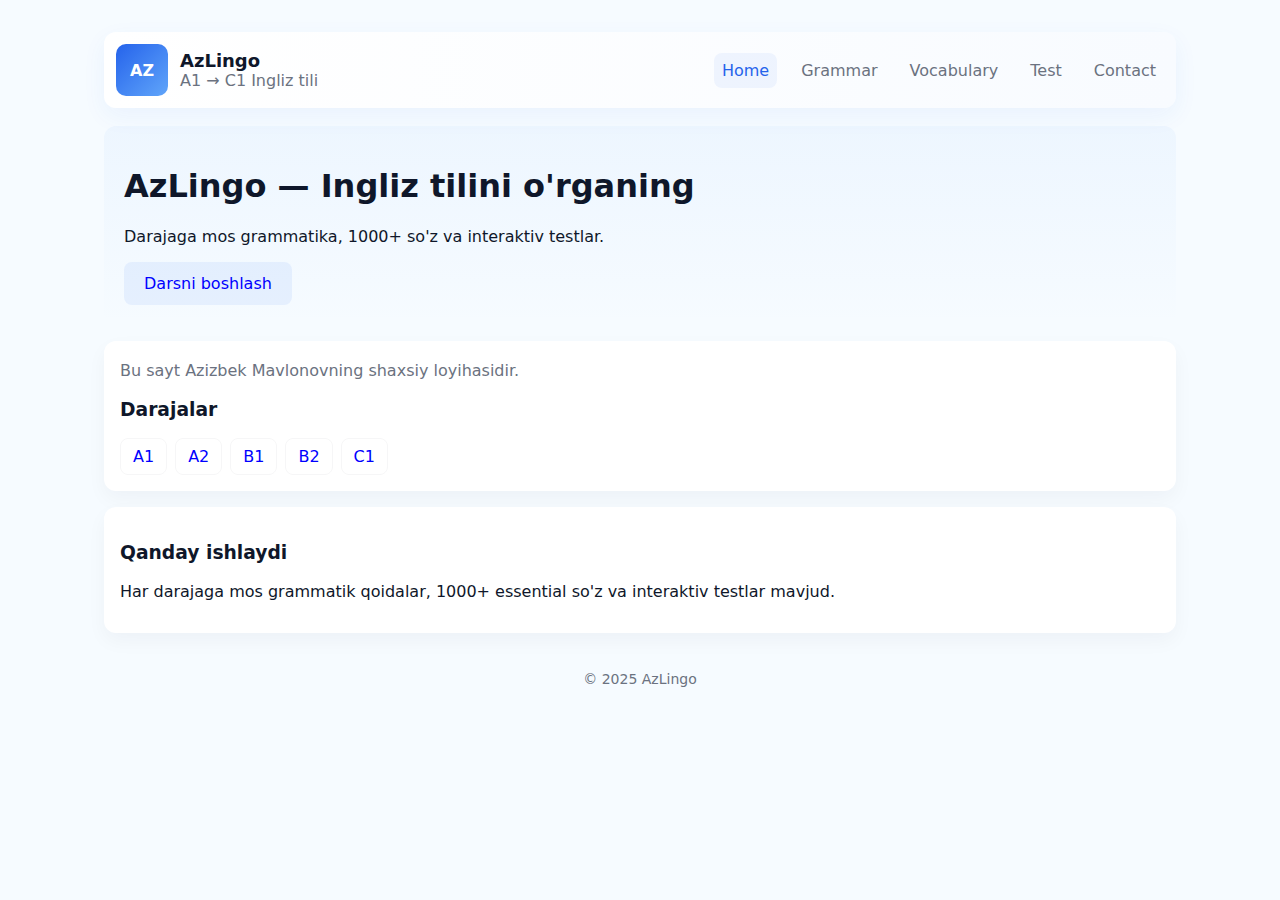
<file: index.html>
<!DOCTYPE html>
<html lang="uz">
  <head>
    <meta charset="UTF-8" />
    <meta name="viewport" content="width=device-width, initial-scale=1.0" />

    <!-- Sayt nomi va tavsifi -->
    <title>AzLingo - Ingliz tilini o‘rganing oson va tez</title>
    <link rel="stylesheet" href="style.css" />
    <meta
      name="description"
      content="AzLingo saytida ingliz tilini o‘rganing: grammatika, lug‘atlar, mashqlar va videolar bilan."
    />
    <meta
      name="keywords"
      content="AzLingo, ingliz tili, grammar, vocabulary, online dars, o‘rganish"
    />
    <meta name="robots" content="index, follow" />

    <!-- Favikon -->
    <link
      rel="shortcut icon"
      href="./ChatGPT Image Oct 9, 2025, 02_19_13 PM.png"
      type="image/x-icon"
    />

    <!-- Open Graph (Facebook, Telegram, LinkedIn uchun) -->
    <meta property="og:title" content="AzLingo - Ingliz tilini o‘rganing" />
    <meta
      property="og:description"
      content="AzLingo saytida ingliz tilini o‘rganing: grammatika, lug‘atlar, mashqlar va videolar bilan."
    />
    <meta
      property="og:image"
      content="https://easy-azlingo.vercel.app//og-image.png"
    />
    <meta property="og:url" content="https://easy-azlingo.vercel.app/" />
    <meta property="og:type" content="website" />

    <!-- Twitter Cards -->
    <meta name="twitter:card" content="summary_large_image" />
    <meta name="twitter:title" content="AzLingo - Ingliz tilini o‘rganing" />
    <meta
      name="twitter:description"
      content="AzLingo saytida ingliz tilini o‘rganing: grammatika, lug‘atlar, mashqlar va videolar bilan."
    />
    <meta
      name="twitter:image"
      content="https://easy-azlingo.vercel.app//og-image.png"
    />
    <meta
      name="google-site-verification"
      content="83fX4--V-bRze4mPCY7Lc9BWFwIg6alJFdSV0lPVrtc"
    />
  </head>

  <body>
    <div class="container">
      <header class="header">
        <div class="brand">
          <div class="logo">AZ</div>
          <div>
            <h1 class="title">AzLingo</h1>
            <div class="small" style="color: var(--muted)">
              A1 → C1 Ingliz tili
            </div>
          </div>
        </div>
        <button id="hamb" class="hamb">☰</button>
        <nav id="nav" class="nav">
          <a href="index.html">Home</a>
          <a href="grammar.html">Grammar</a>
          <a href="vocabulary.html">Vocabulary</a>
          <a href="test.html">Test</a>
          <a href="contact.html">Contact</a>
        </nav>
      </header>
      <main>
        <section class="hero" id="hero"></section>
        <section class="card">
          <div class="small" style="color: var(--muted); margin-top: 4px">
            Bu sayt Azizbek Mavlonovning shaxsiy loyihasidir.
          </div>
          <h3>Darajalar</h3>
          <div class="levels">
            <button onclick="location.href='grammar.html'">A1</button
            ><button onclick="location.href='grammar.html'">A2</button
            ><button onclick="location.href='grammar.html'">B1</button
            ><button onclick="location.href='grammar.html'">B2</button
            ><button onclick="location.href='grammar.html'">C1</button>
          </div>
        </section>
        <section class="card">
          <h3>Qanday ishlaydi</h3>
          <p class="small">
            Har darajaga mos grammatik qoidalar, 1000+ essential so'z va
            interaktiv testlar mavjud.
          </p>
        </section>
      </main>
      <footer class="footer">© 2025 AzLingo</footer>
    </div>
    <script src="data.js" defer></script>
    <script src="app.js" defer></script>
  </body>
</html>
</file>
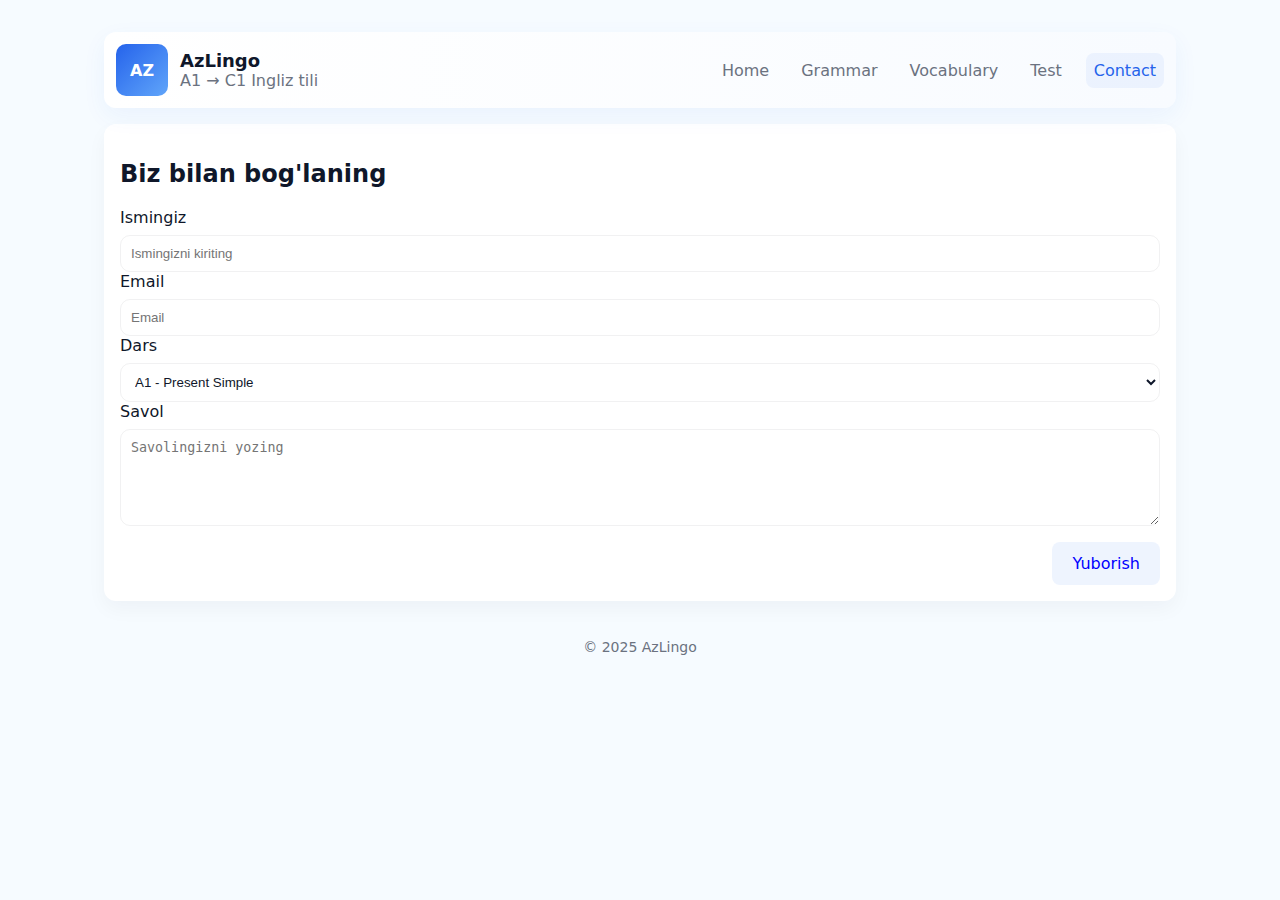
<file: contact.html>
<!DOCTYPE html>
<html lang="uz">
  <head>
    <meta charset="utf-8" />
    <meta name="viewport" content="width=device-width,initial-scale=1" />
    <title>AzLingo — Contact</title>
    <link rel="stylesheet" href="style.css" />
  </head>
  <body>
    <div class="container">
      <header class="header">
        <div class="brand">
          <div class="logo">AZ</div>
          <div>
            <h1 class="title">AzLingo</h1>
            <div class="small" style="color: var(--muted)">
              A1 → C1 Ingliz tili
            </div>
          </div>
        </div>
        <button id="hamb" class="hamb">☰</button>
        <nav id="nav" class="nav">
          <a href="index.html">Home</a>
          <a href="grammar.html">Grammar</a>
          <a href="vocabulary.html">Vocabulary</a>
          <a href="test.html">Test</a>
          <a href="contact.html">Contact</a>
        </nav>
      </header>
      <main>
        <section class="card">
          <h2>Biz bilan bog'laning</h2>
          <form id="contactForm" class="contact-form">
            <label
              >Ismingiz
              <input
                id="name"
                required
                class="input"
                placeholder="Ismingizni kiriting"
            /></label>
            <label
              >Email
              <input
                id="email"
                type="email"
                required
                class="input"
                placeholder="Email"
            /></label>
            <label
              >Dars
              <select id="lessonSelect" class="input"></select
            ></label>
            <label
              >Savol
              <textarea
                id="msg"
                rows="5"
                required
                class="input"
                placeholder="Savolingizni yozing"
              ></textarea>
            </label>
            <div class="actions">
              <button type="button" id="sendBtn" class="cta">Yuborish</button>
            </div>
          </form>
        </section>
      </main>
      <footer class="footer">© 2025 AzLingo</footer>
    </div>
    <script src="data.js" defer></script>
    <script src="app.js" defer></script>
  </body>
</html>
</file>
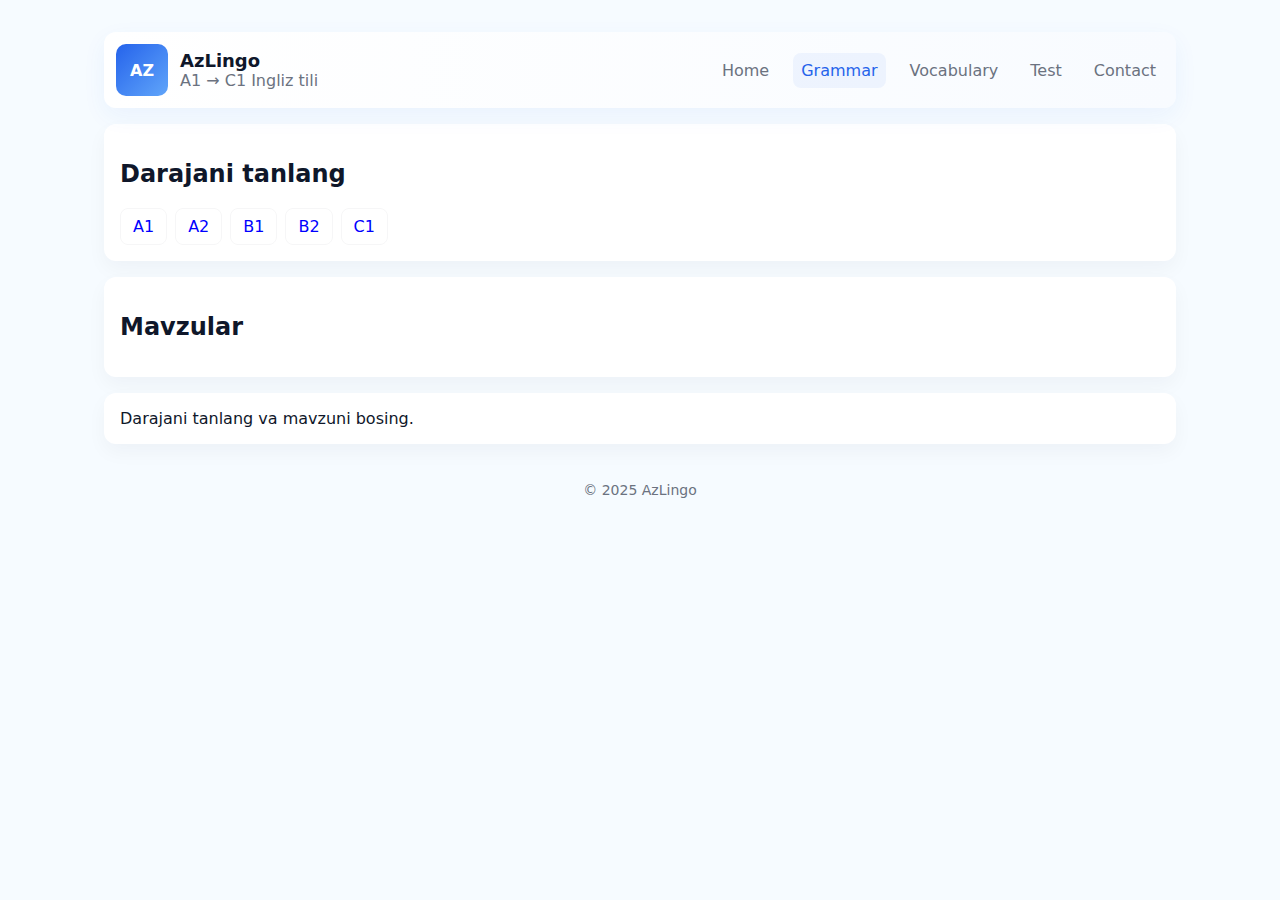
<file: grammar.html>
<!doctype html>
<html lang="uz">
<head>
<meta charset="utf-8">
<meta name="viewport" content="width=device-width,initial-scale=1">
<title>AzLingo — Grammar</title>
<link rel="stylesheet" href="style.css">
</head>
<body>
<div class="container">
<header class="header">
  <div class="brand">
    <div class="logo">AZ</div>
    <div>
      <h1 class="title">AzLingo</h1>
      <div class="small" style="color:var(--muted)">A1 → C1 Ingliz tili</div>
    </div>
  </div>
  <button id="hamb" class="hamb">☰</button>
  <nav id="nav" class="nav">
    <a href="index.html">Home</a>
    <a href="grammar.html">Grammar</a>
    <a href="vocabulary.html">Vocabulary</a>
    <a href="test.html">Test</a>
    <a href="contact.html">Contact</a>
  </nav>
</header>
<main>

<section class="card"><h2>Darajani tanlang</h2><div id="levels" class="levels"></div></section>
<section class="card"><h2>Mavzular</h2><div id="lessonsList"></div></section>
<section class="card"><div id="lessonContent">Darajani tanlang va mavzuni bosing.</div></section>

</main>
<footer class="footer">© 2025 AzLingo</footer>
</div>
<script src="data.js" defer></script>
<script src="app.js" defer></script>
</body>
</html>
</file>
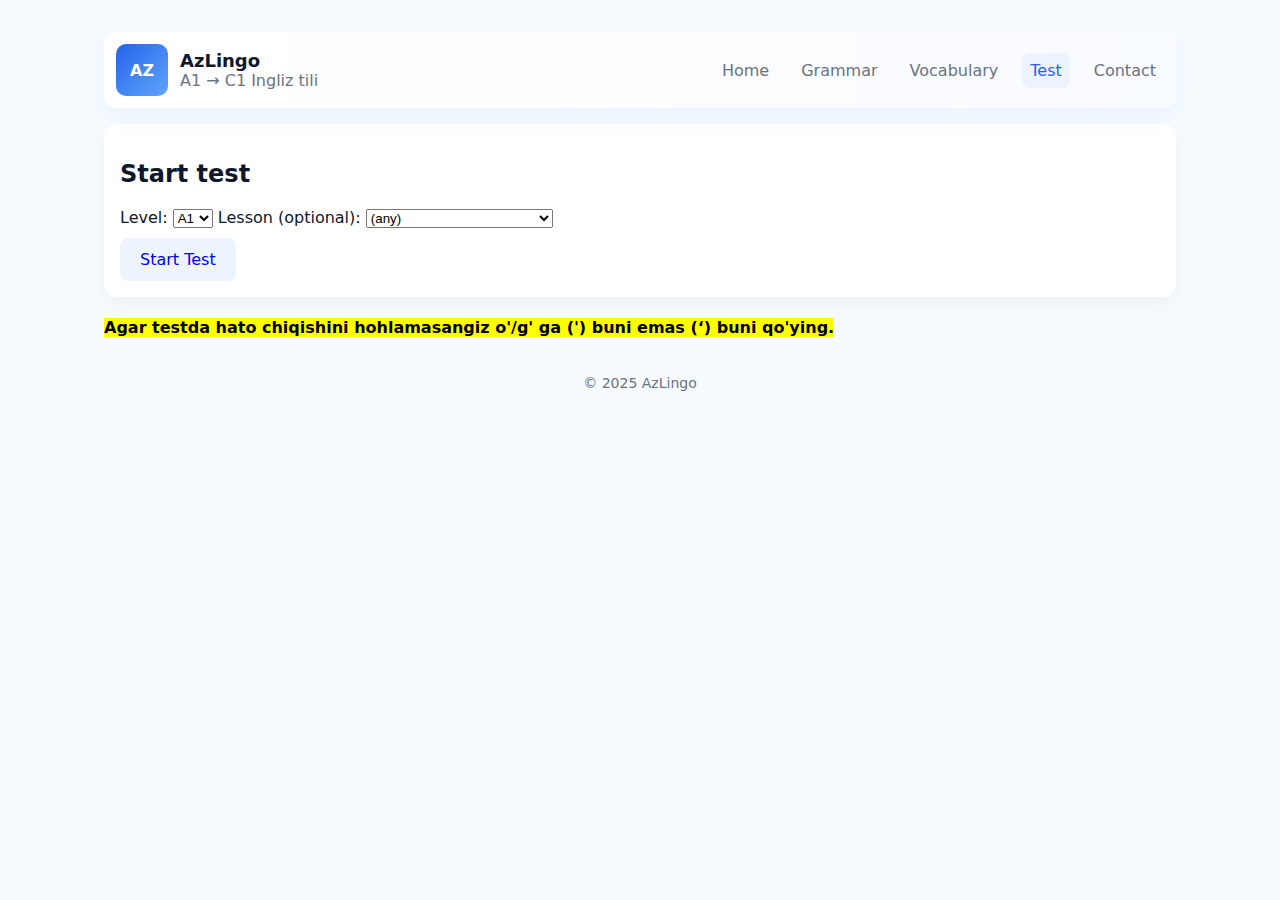
<file: test.html>
<!DOCTYPE html>
<html lang="uz">
  <head>
    <meta charset="utf-8" />
    <meta name="viewport" content="width=device-width,initial-scale=1" />
    <title>AzLingo — Test</title>
    <link rel="stylesheet" href="style.css" />
    <link
      rel="shortcut icon"
      href="./ChatGPT Image Oct 9, 2025, 02_19_13 PM.png"
      type="image/x-icon"
    />
  </head>
  <body>
    <div class="container">
      <header class="header">
        <div class="brand">
          <div class="logo">AZ</div>
          <div>
            <h1 class="title">AzLingo</h1>
            <div class="small" style="color: var(--muted)">
              A1 → C1 Ingliz tili
            </div>
          </div>
        </div>
        <button id="hamb" class="hamb">☰</button>
        <nav id="nav" class="nav">
          <a href="index.html">Home</a>
          <a href="grammar.html">Grammar</a>
          <a href="vocabulary.html">Vocabulary</a>
          <a href="test.html">Test</a>
          <a href="contact.html">Contact</a>
        </nav>
      </header>
      <main>
        <section class="card">
          <h2>Start test</h2>
          <label
            >Level:
            <select id="testLevel"></select
          ></label>
          <label
            >Lesson (optional):
            <select id="testLesson">
              <option value="">(any)</option>
            </select></label
          >
          <div style="margin-top: 10px">
            <button id="startTest" class="cta">Start Test</button>
          </div>
        </section>
        <section
          id="testArea"
          class="card"
          style="display: none; margin-top: 16px"
        >
          <h3 id="testStage">Test</h3>
          <div id="testContent"></div>
          <p id="testResult" class="small"></p>
        </section>
        <h4>
          <mark>
            Agar testda hato chiqishini hohlamasangiz o'/g' ga (') buni emas (‘)
            buni qo'ying.
          </mark>
        </h4>
      </main>
      <footer class="footer">© 2025 AzLingo</footer>
    </div>
    <script src="data.js" defer></script>
    <script src="app.js" defer></script>
  </body>
</html>
</file>
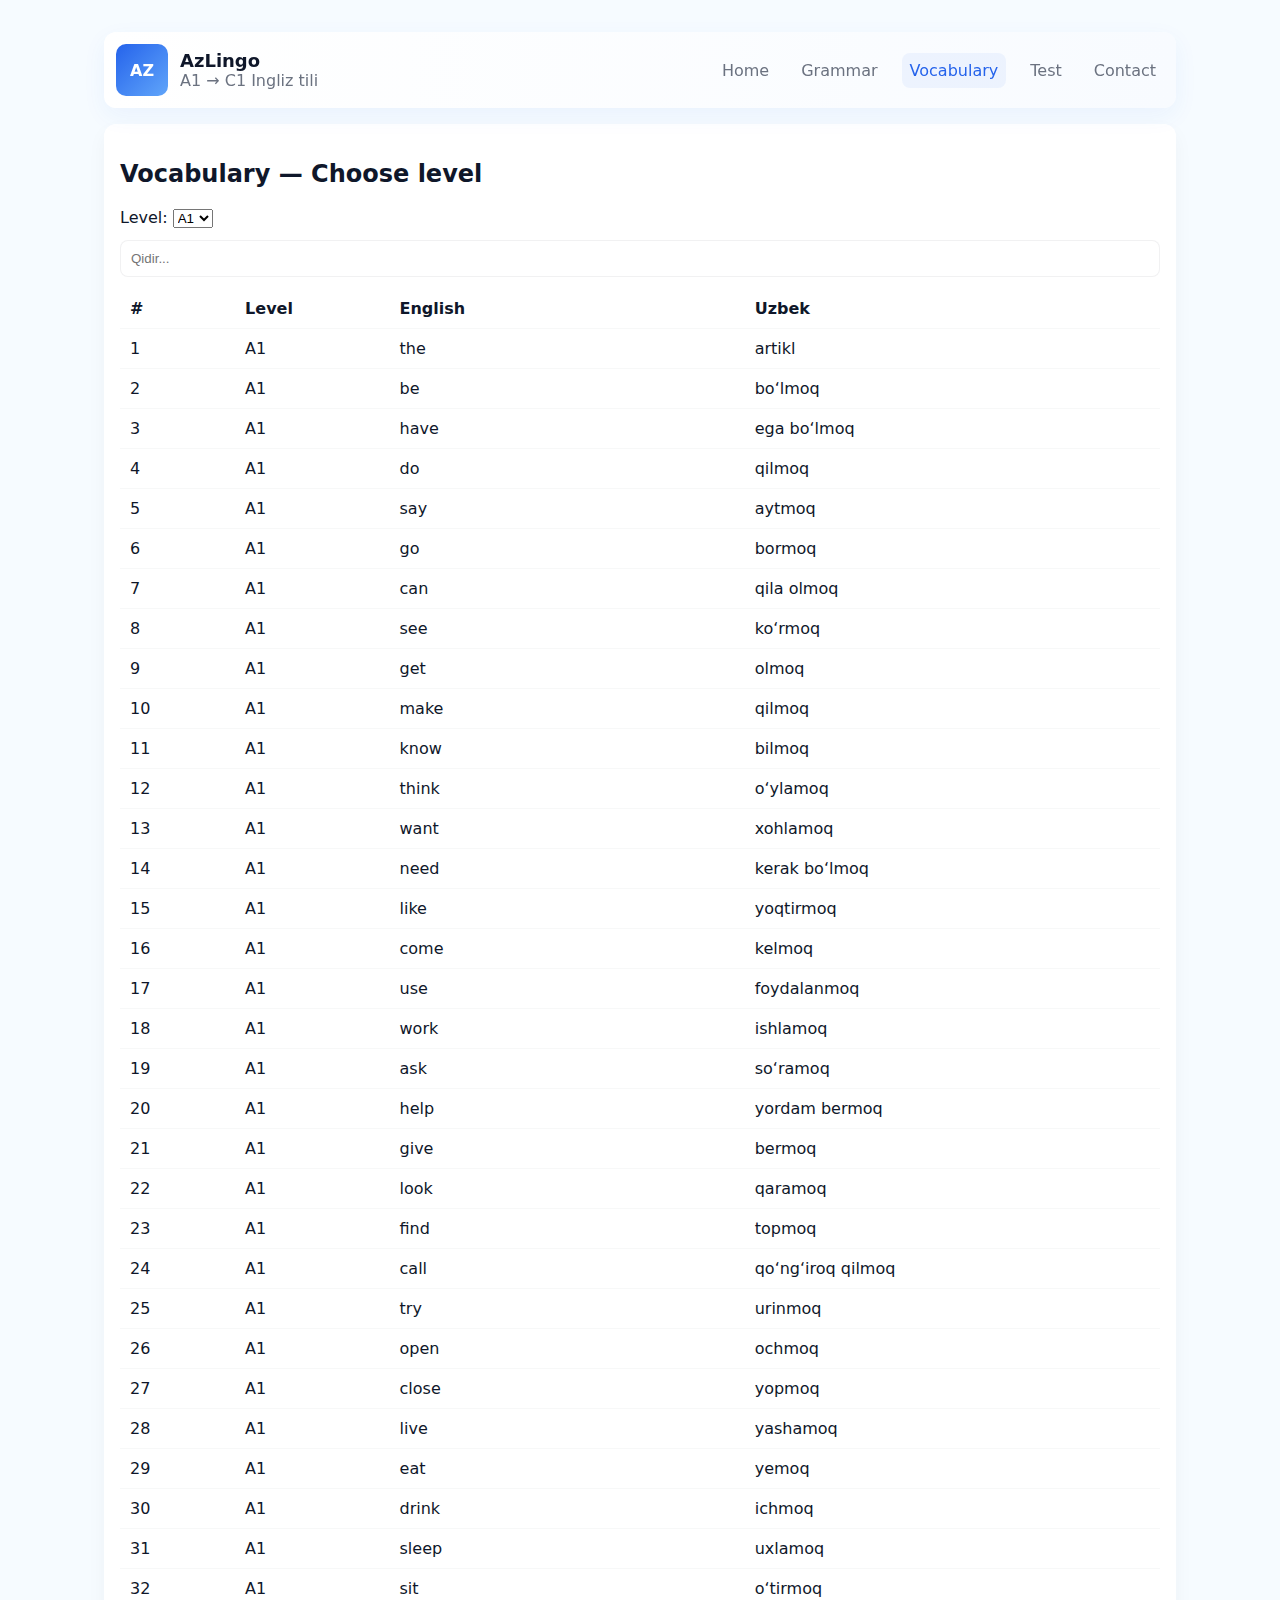
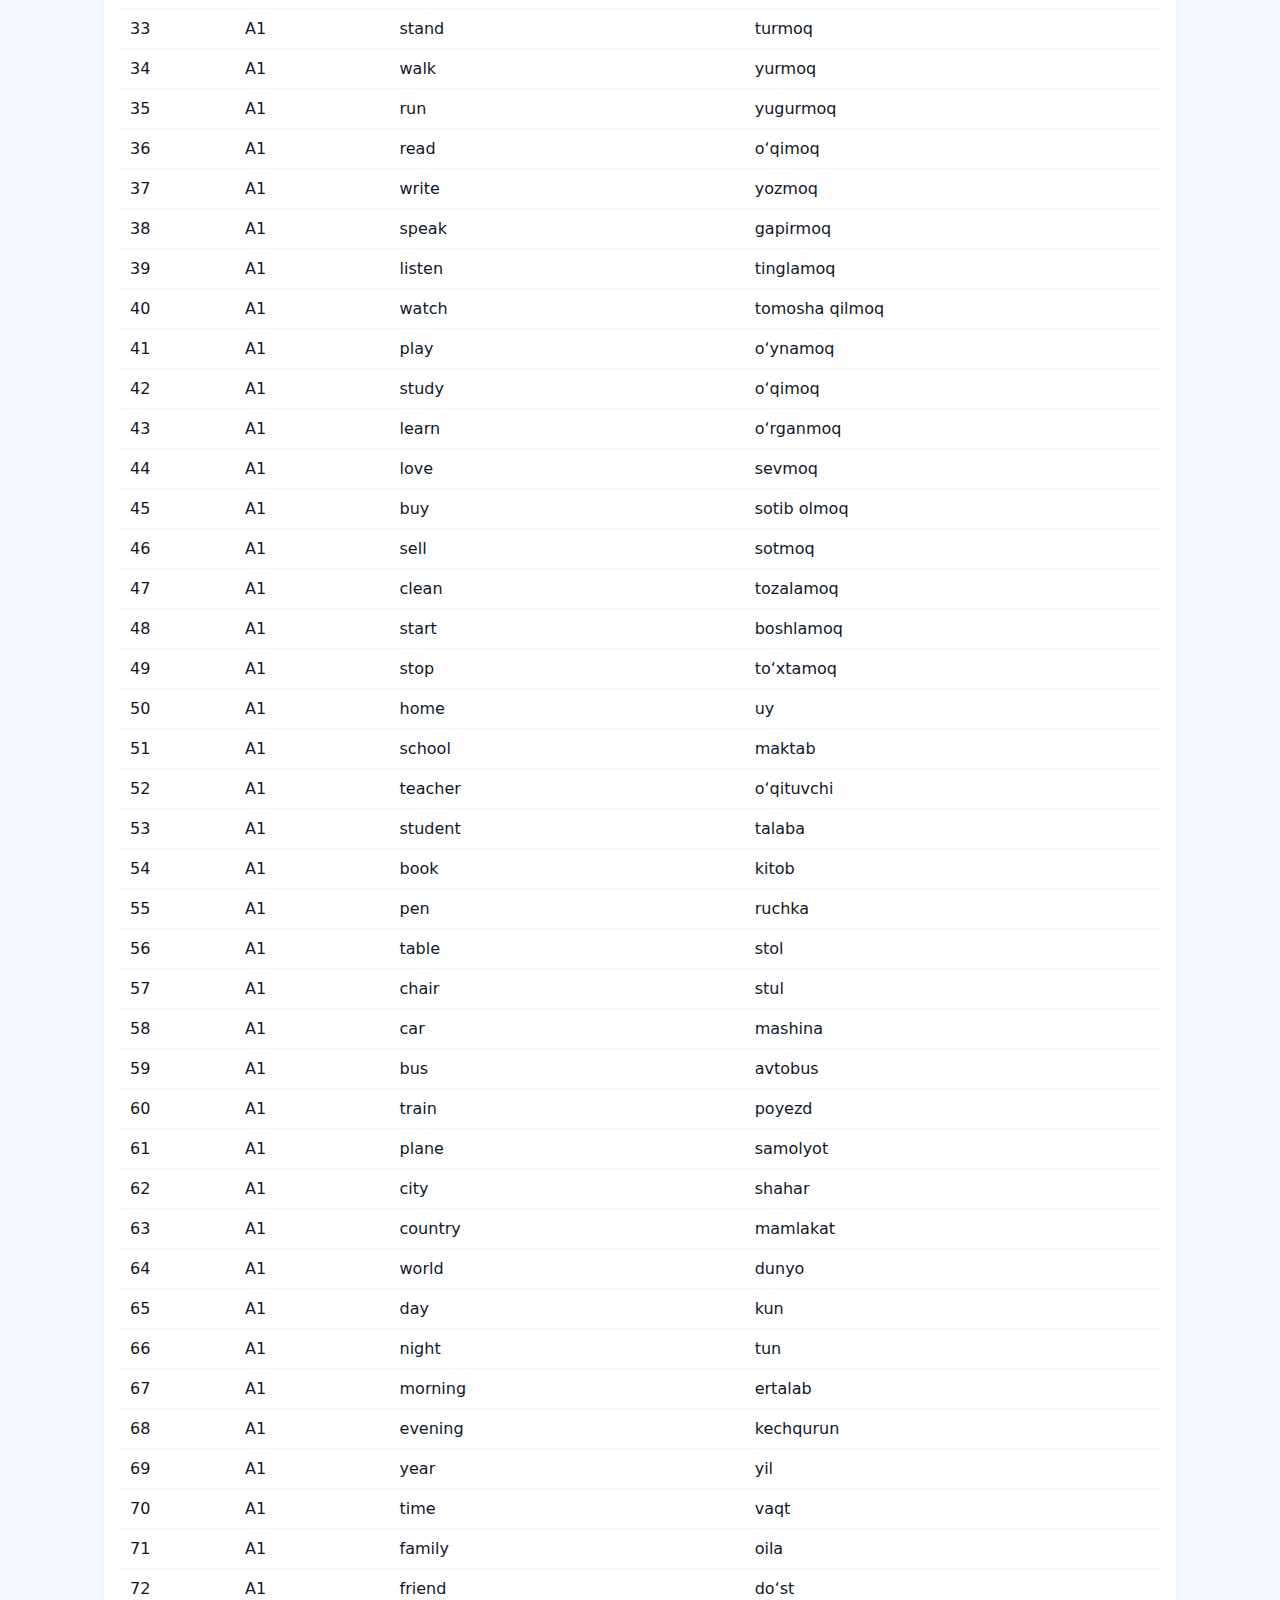
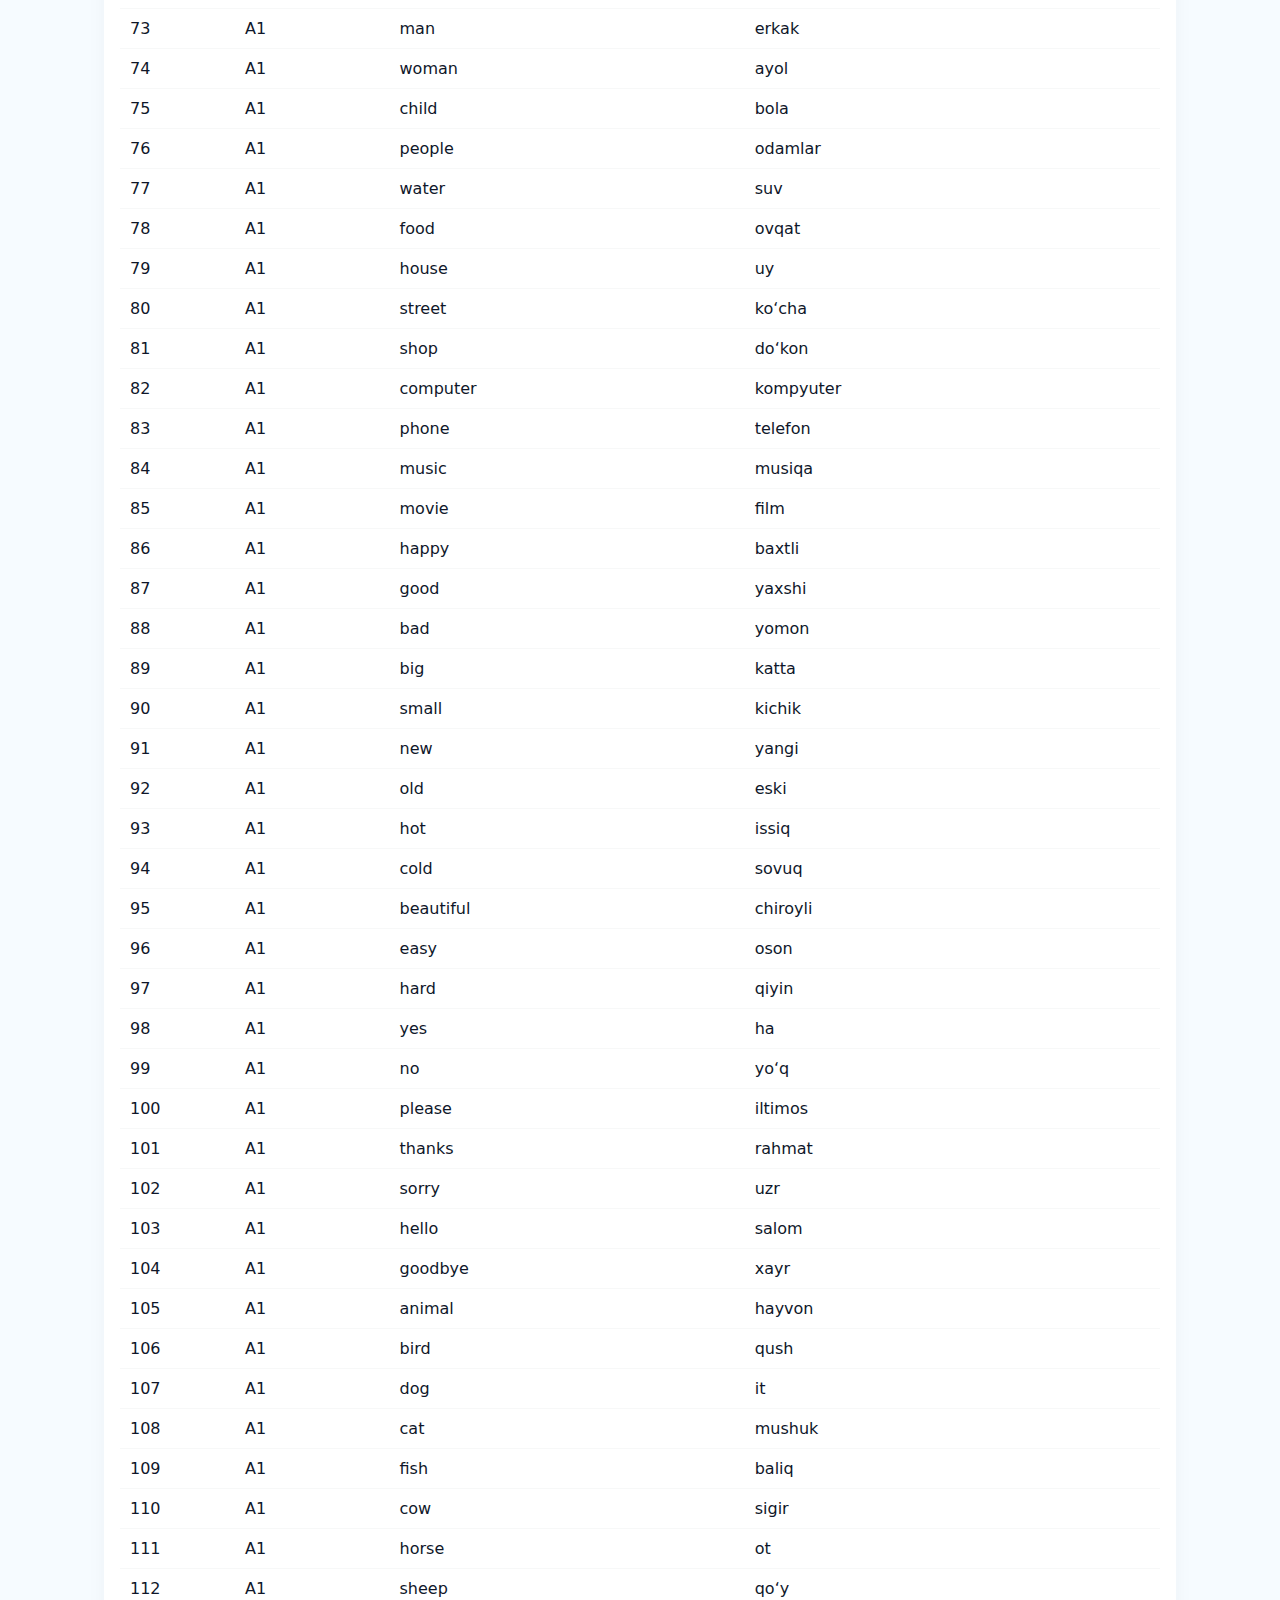
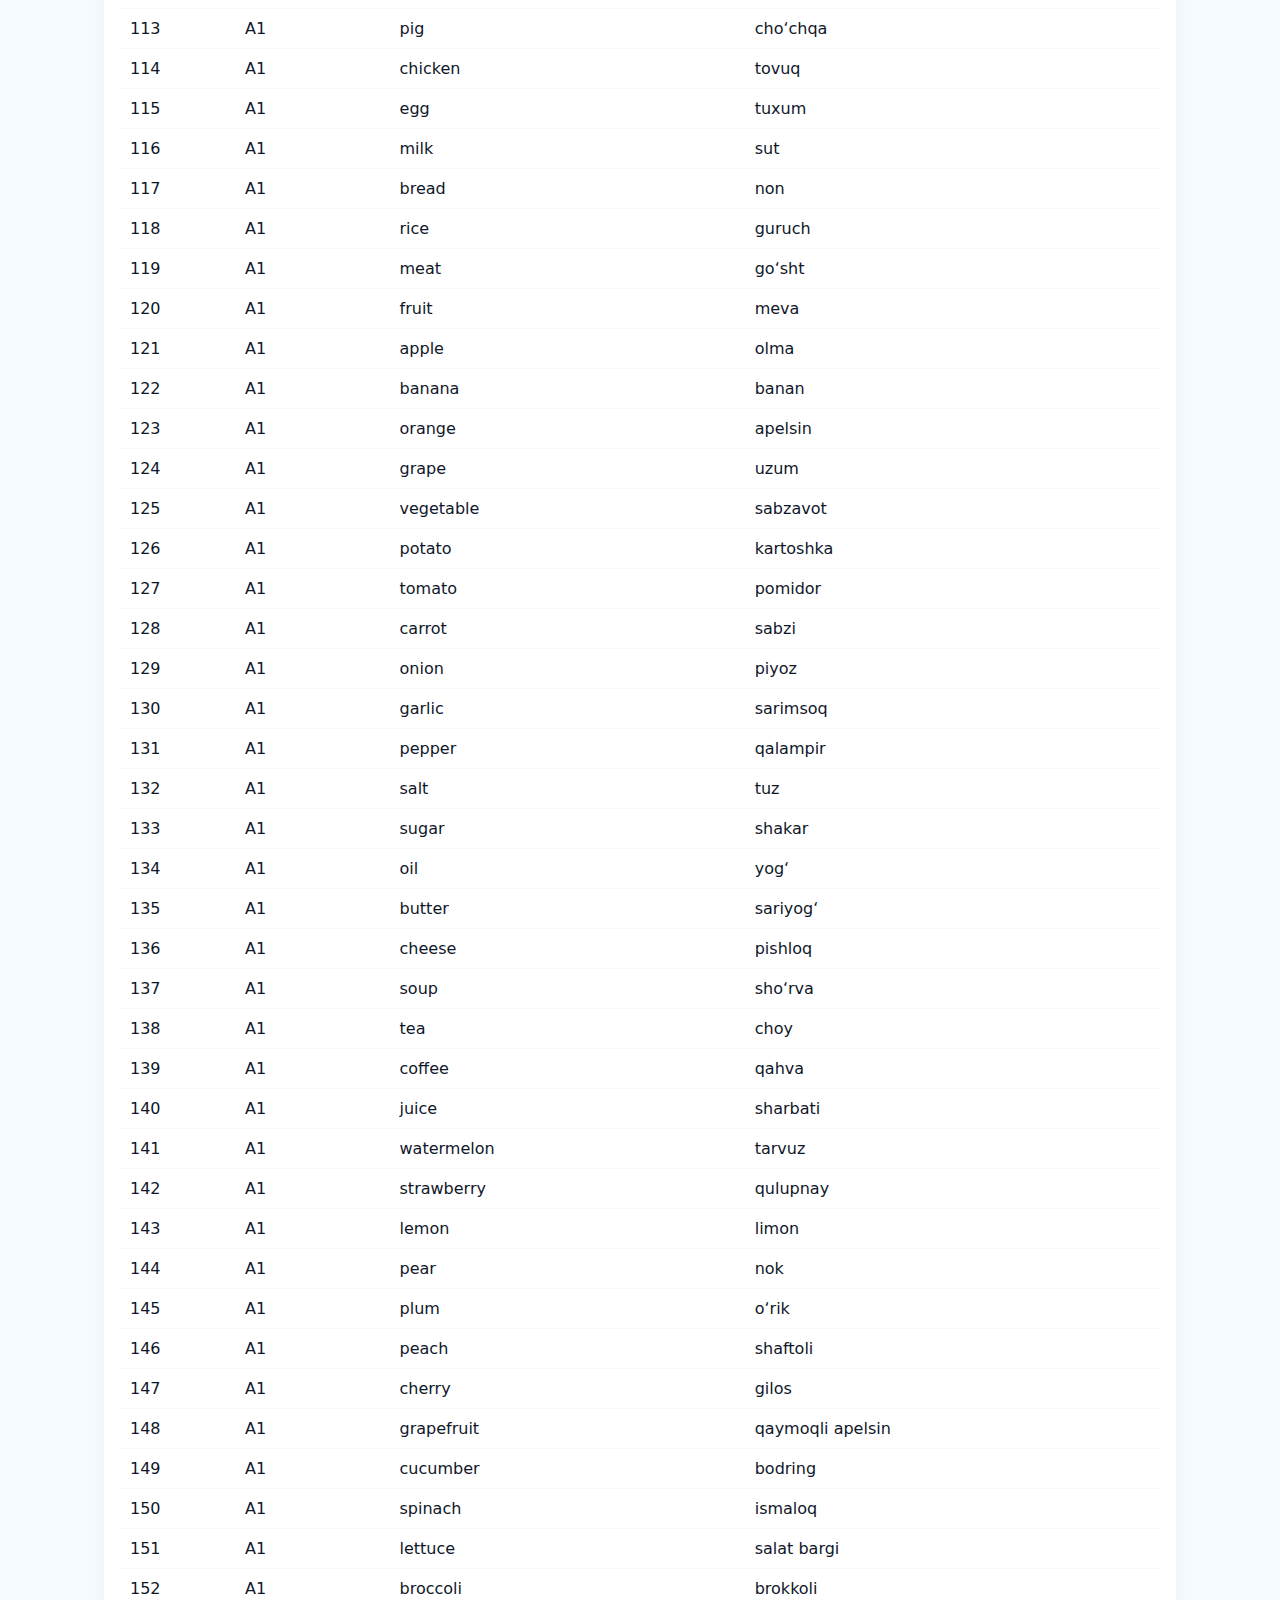
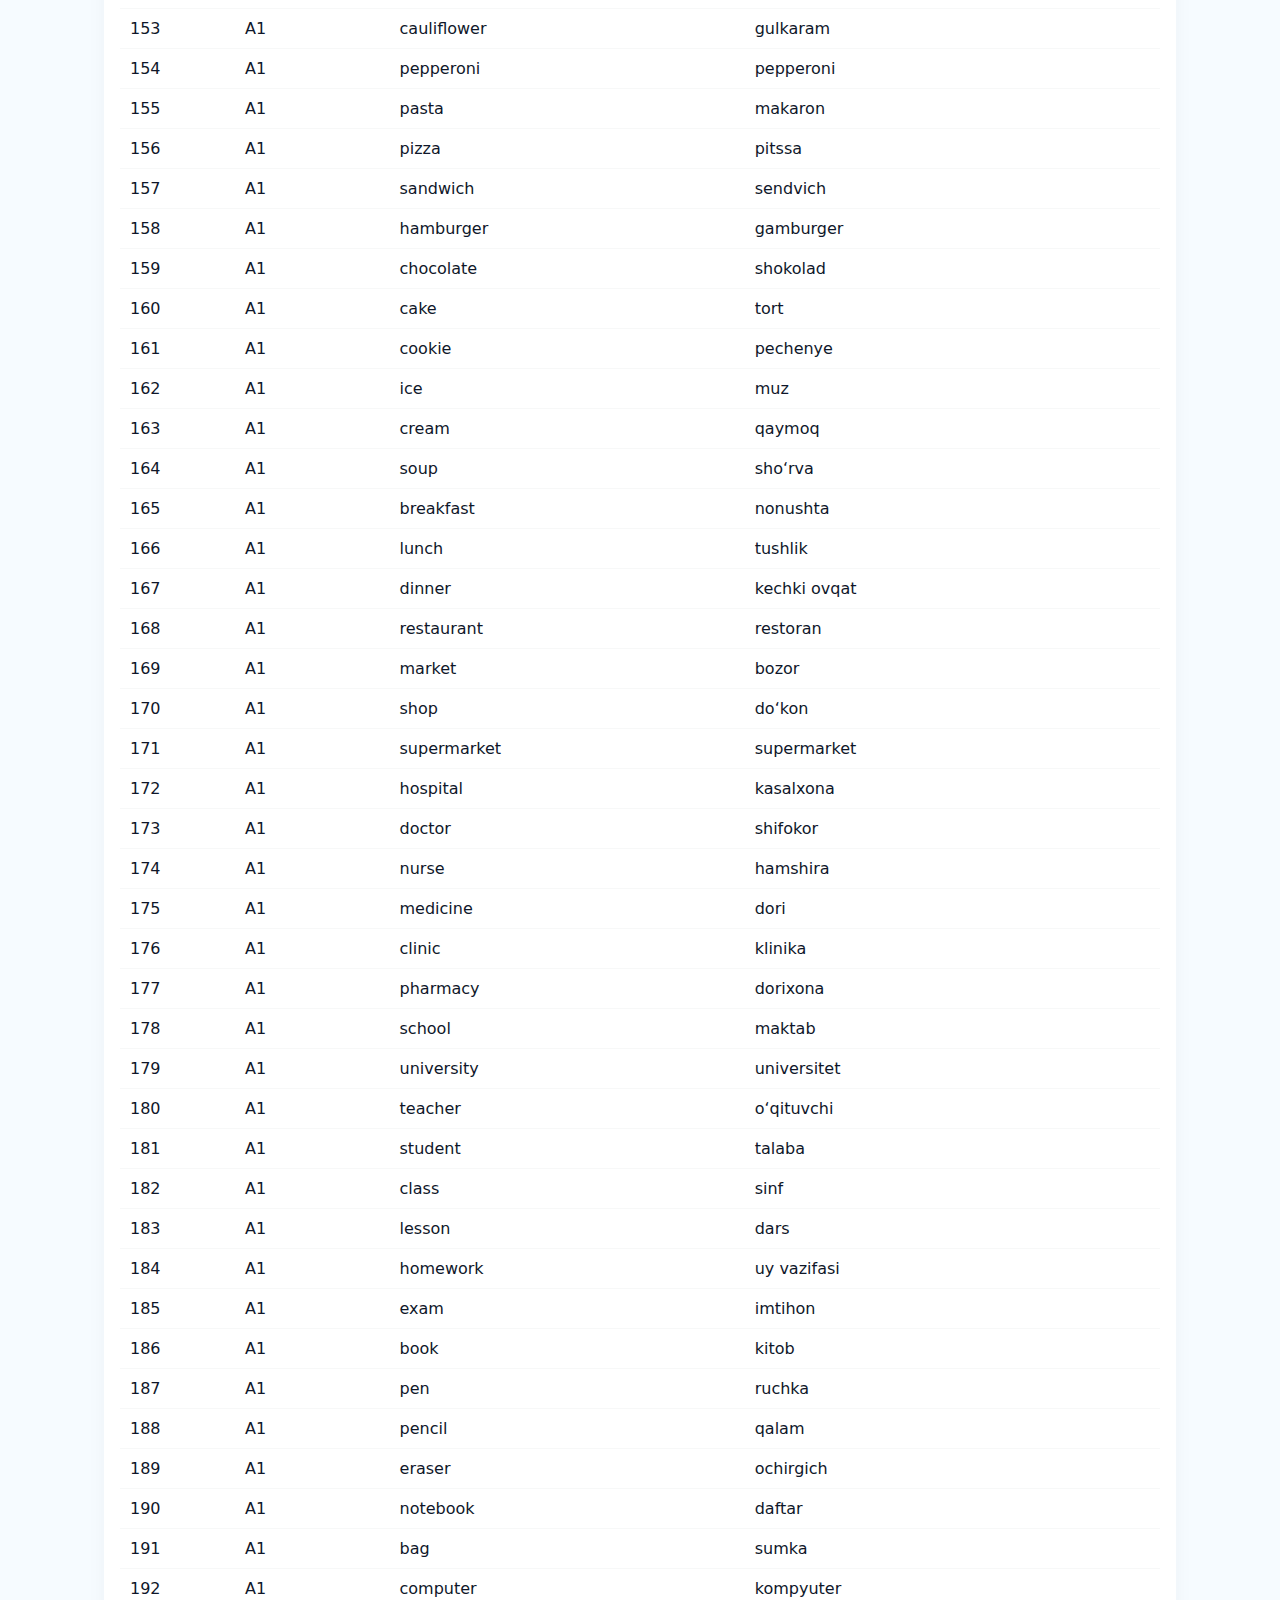
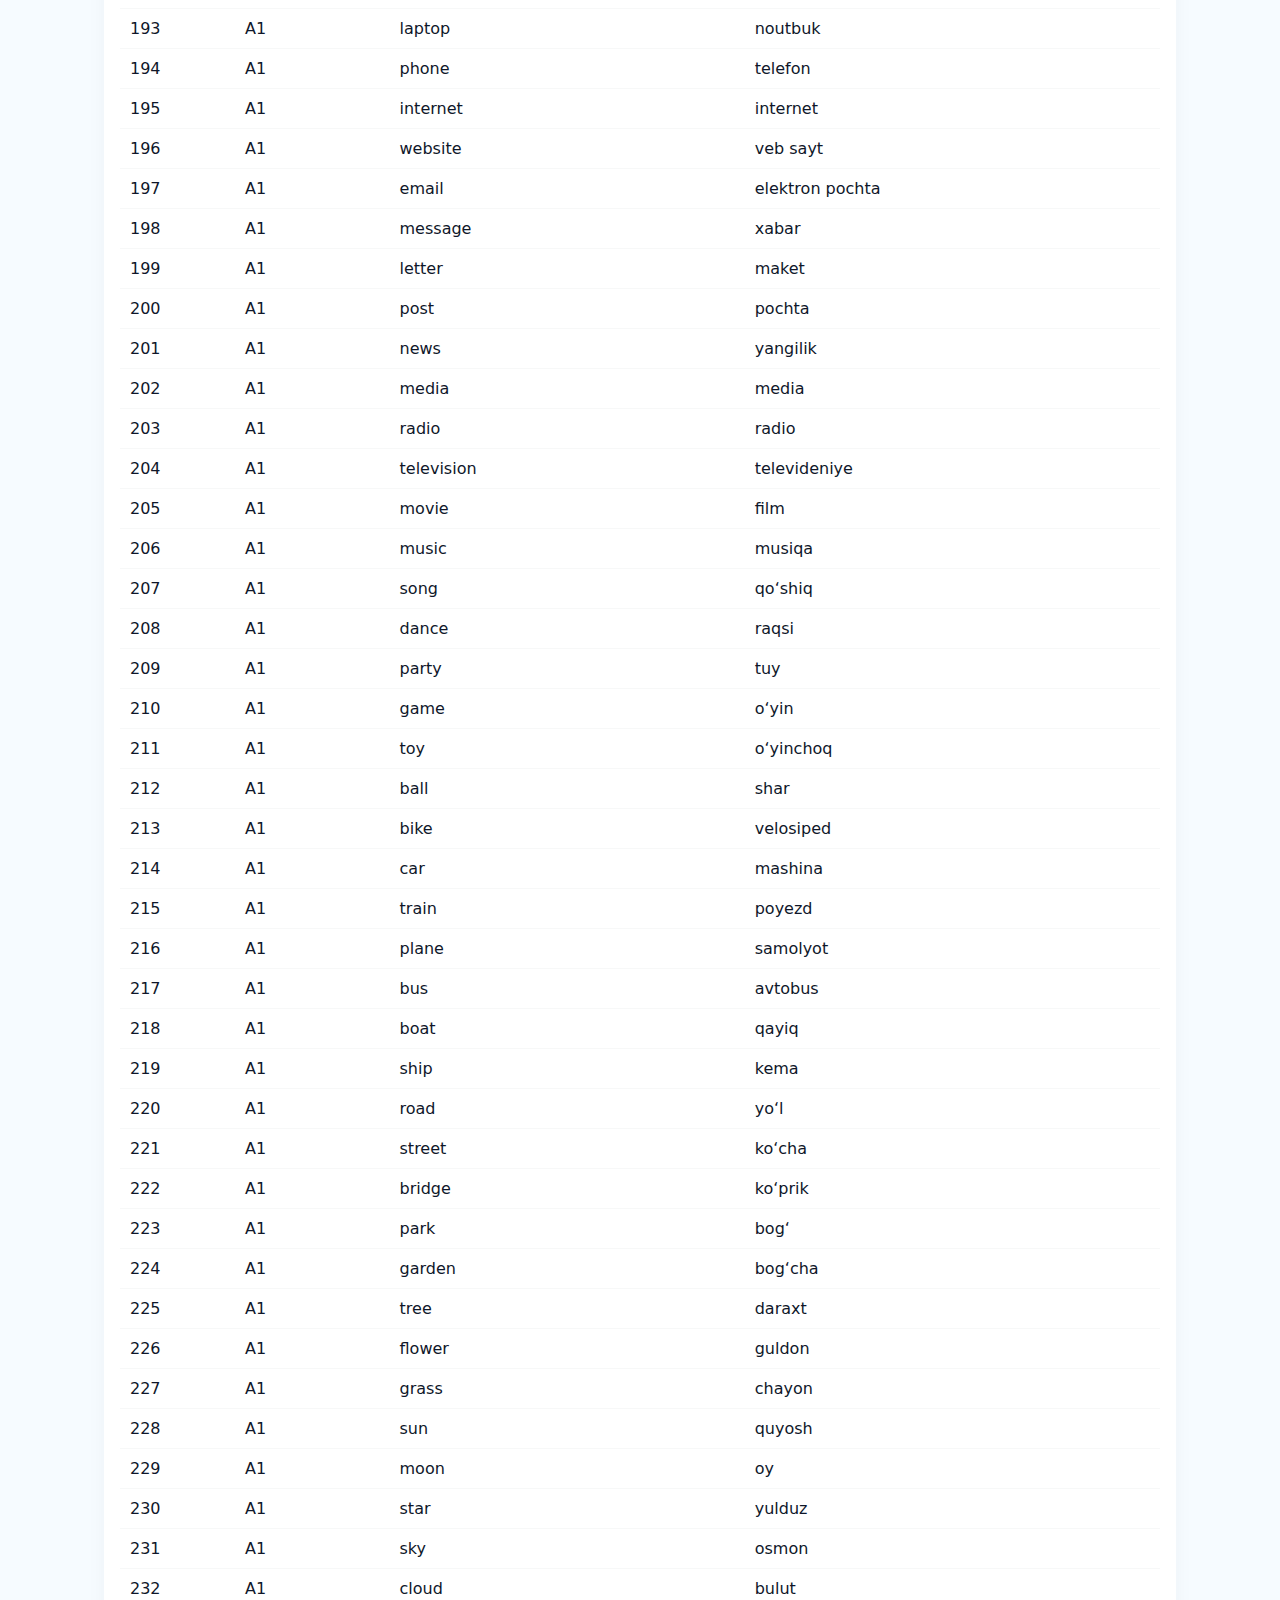
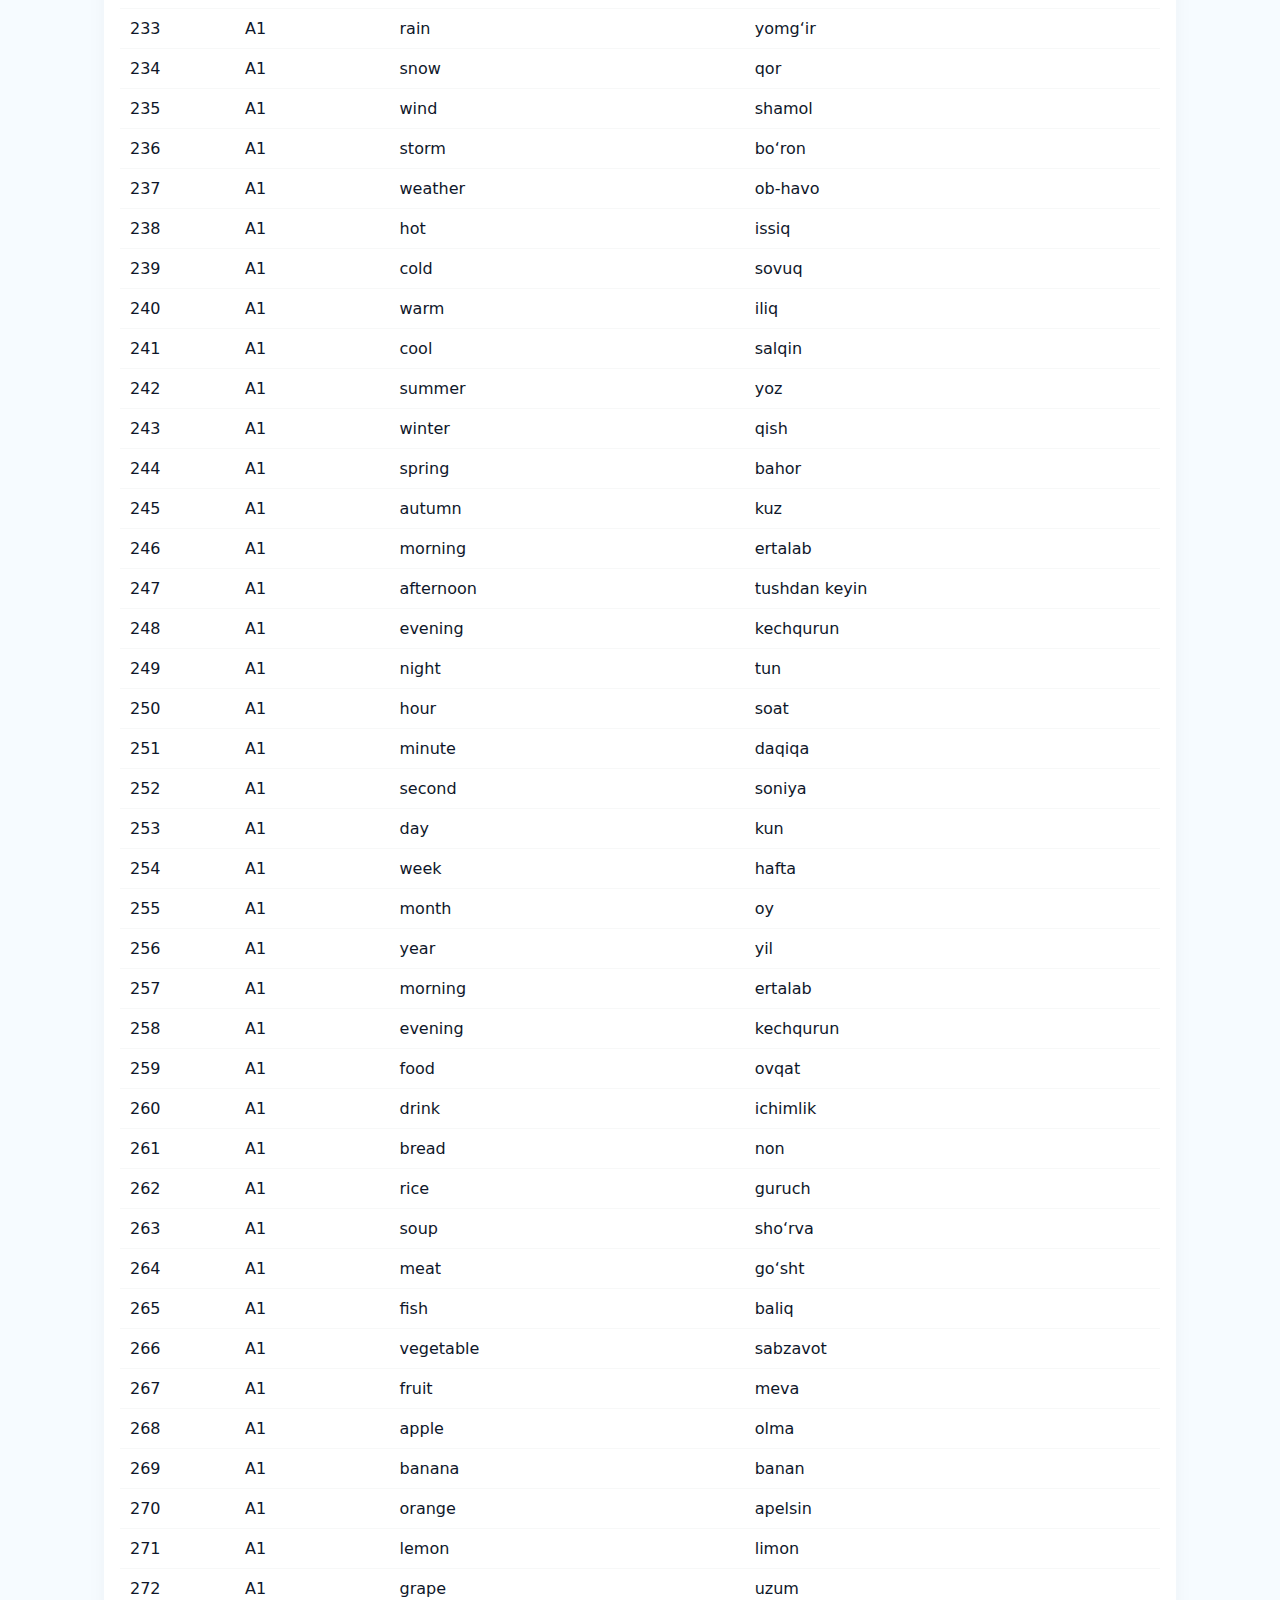
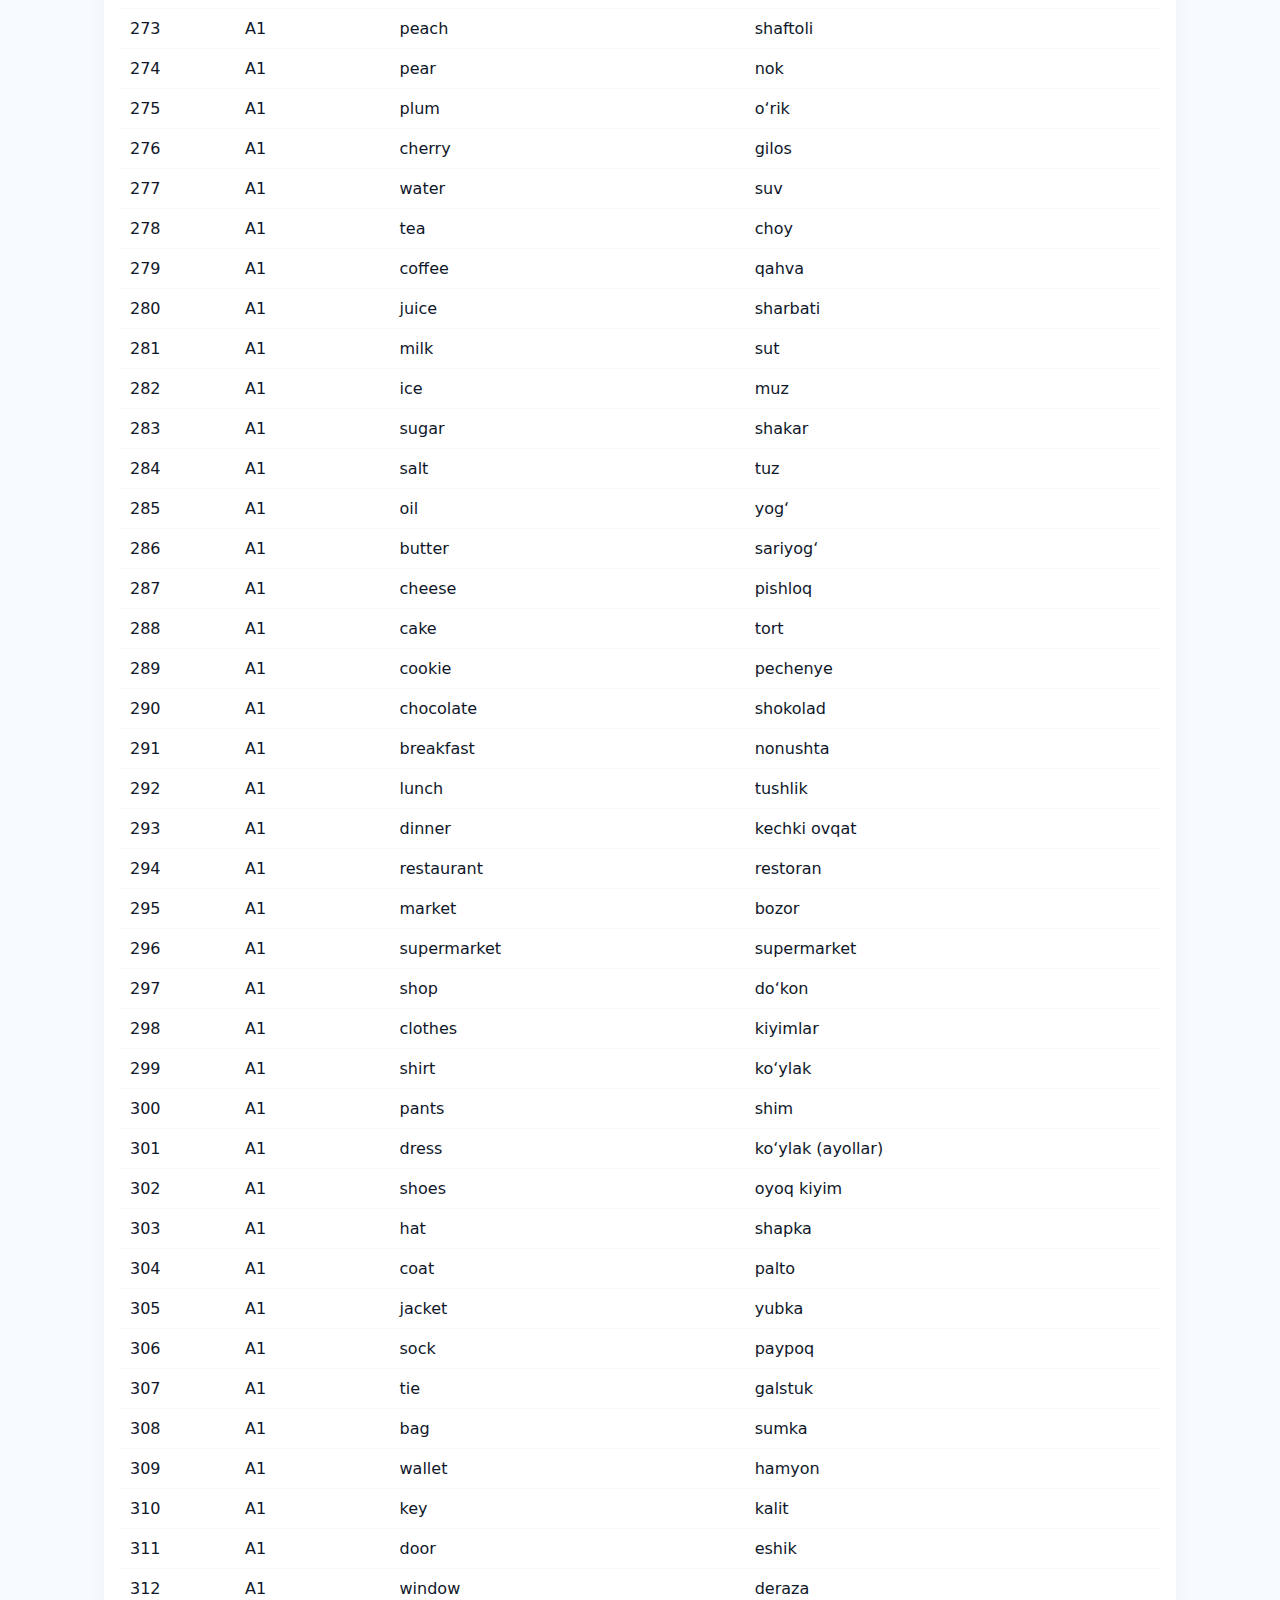
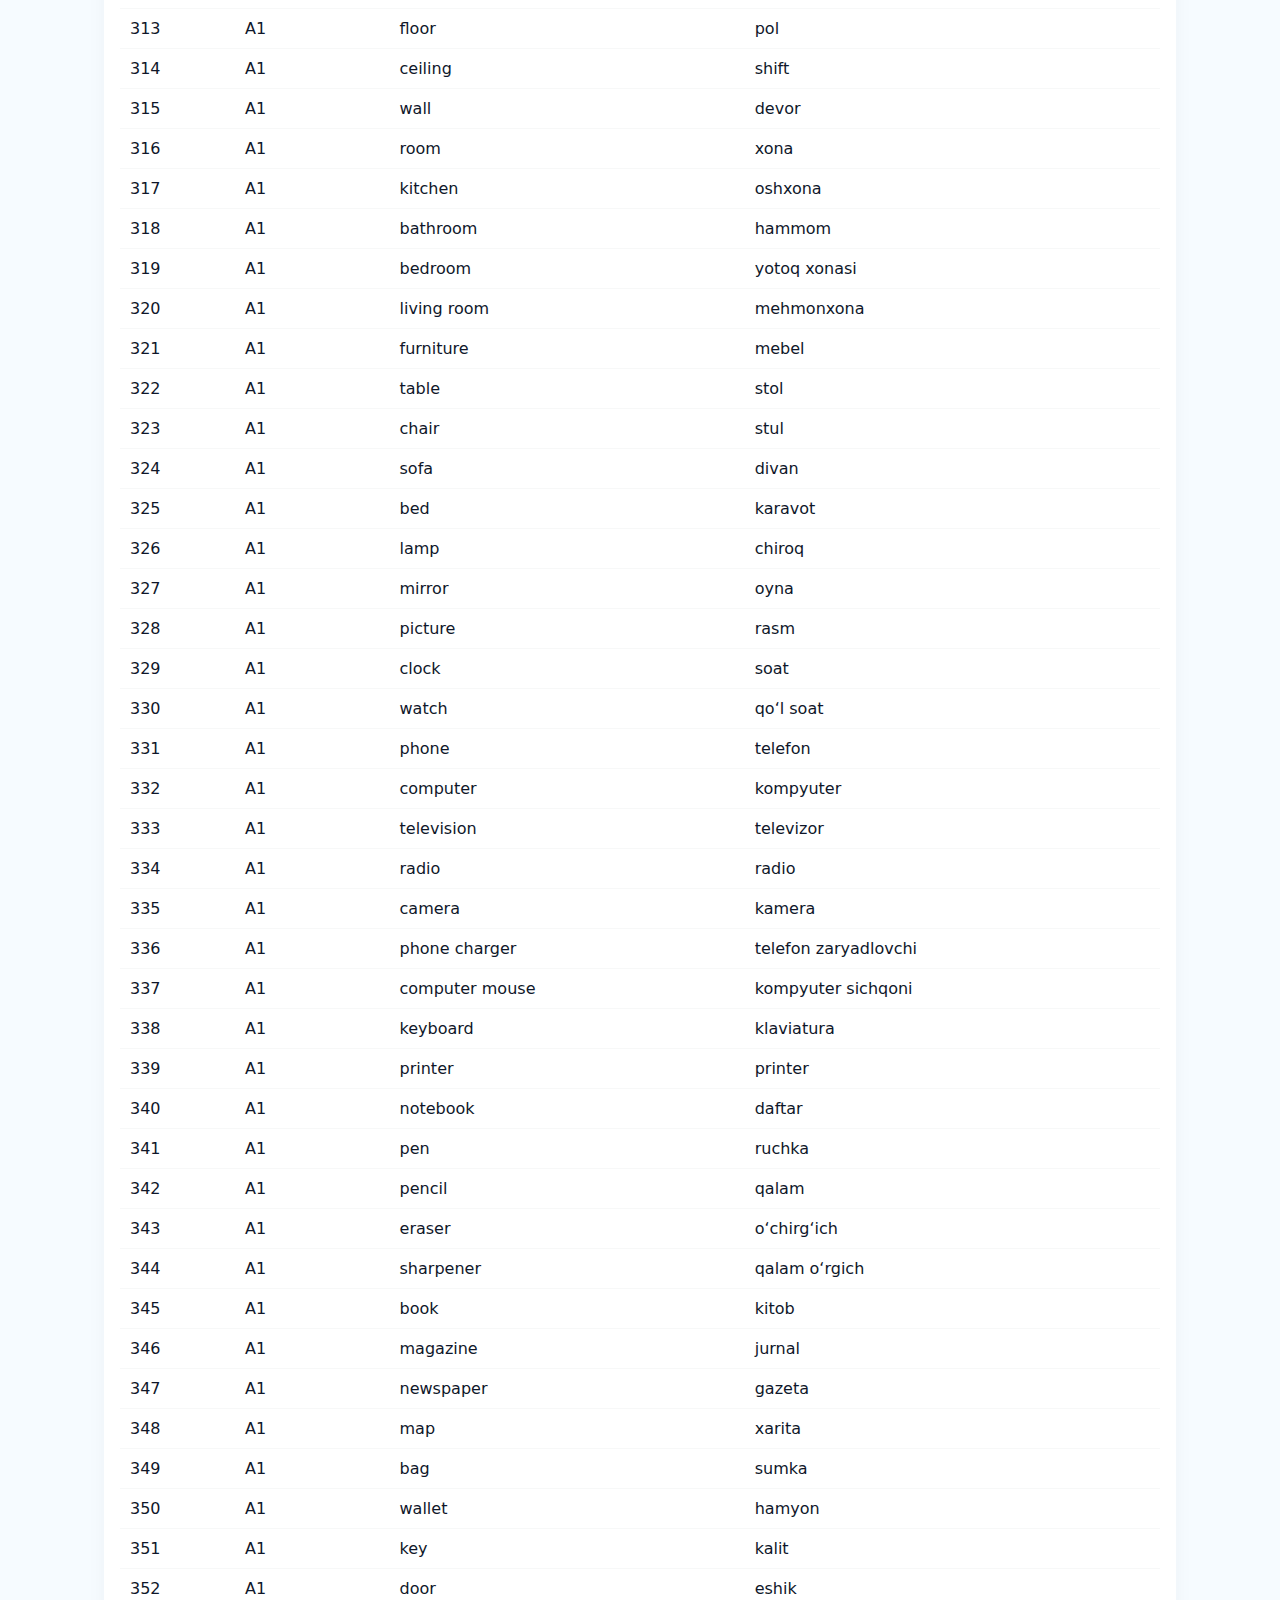
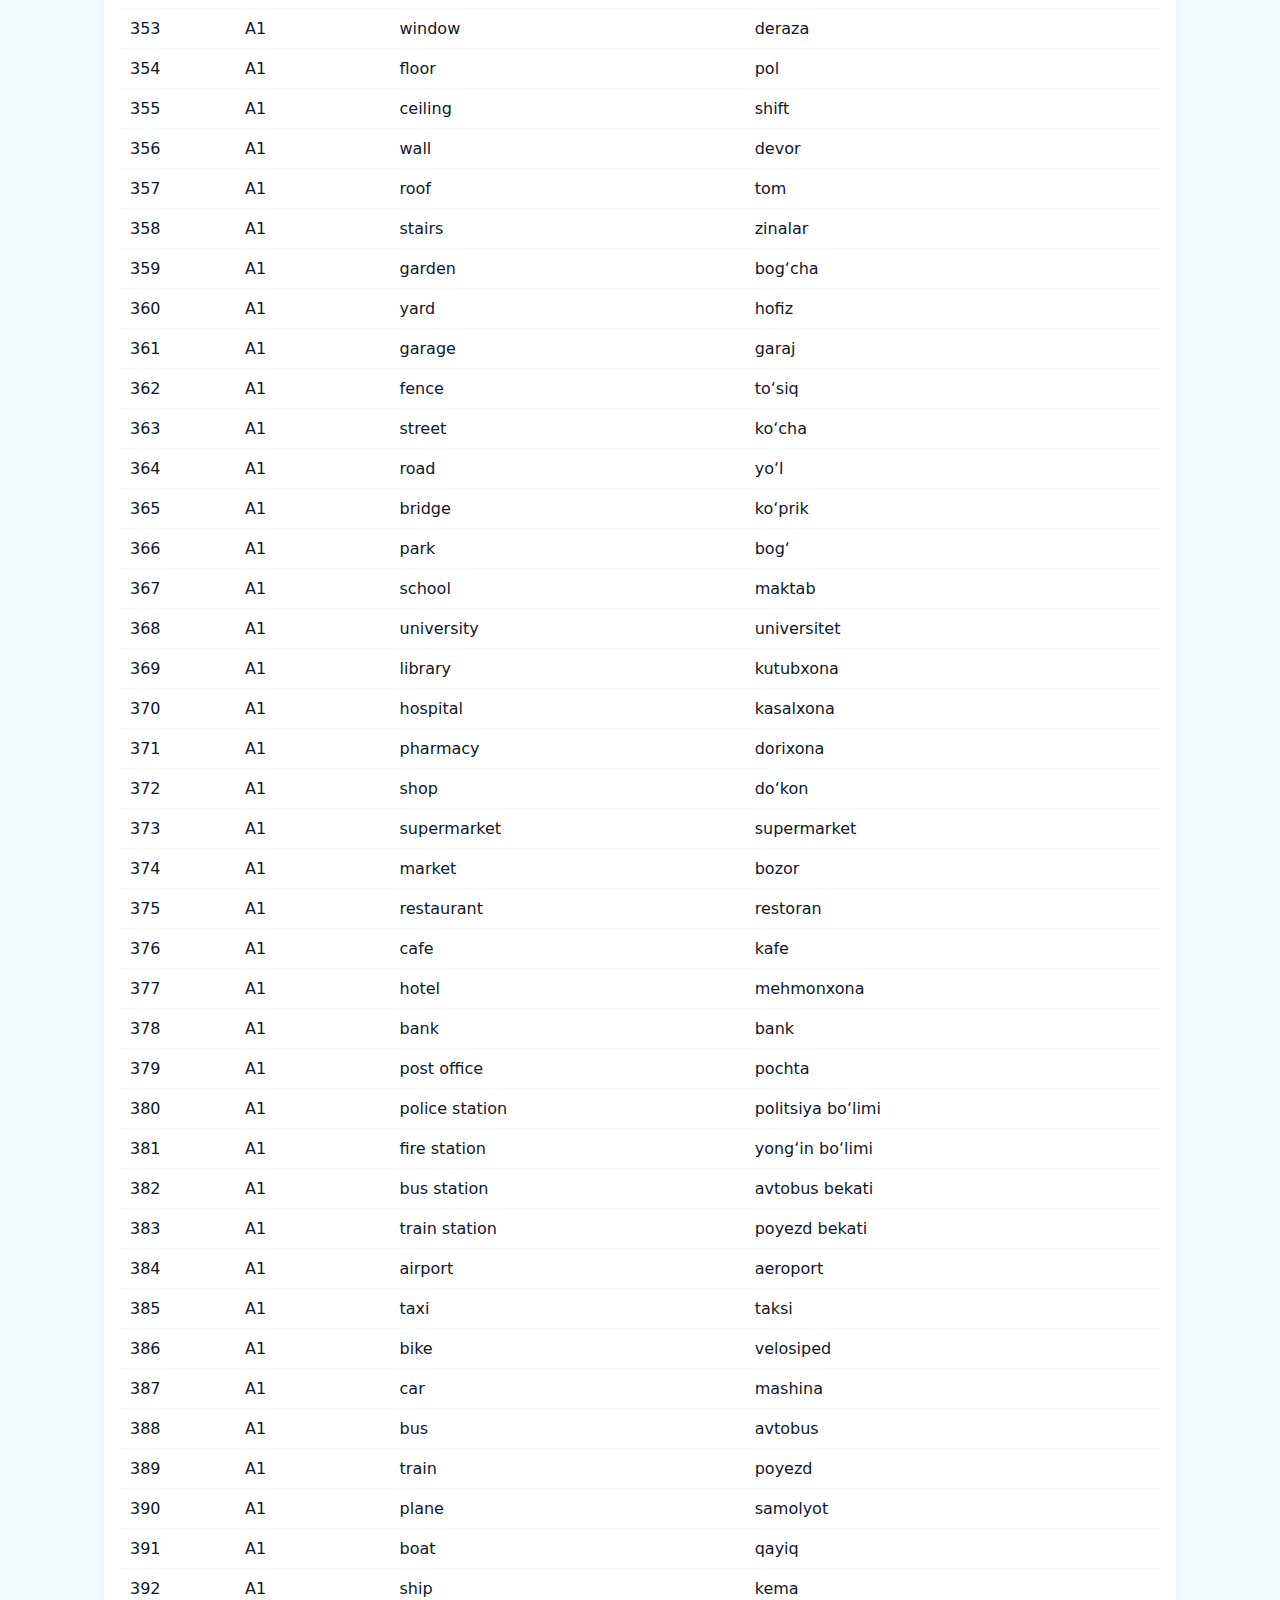
<file: vocabulary.html>
<!DOCTYPE html>
<html lang="uz">
  <head>
    <meta charset="utf-8" />
    <meta name="viewport" content="width=device-width,initial-scale=1" />
    <title>AzLingo — Vocabulary</title>
    <link rel="stylesheet" href="style.css" />
    <link
      rel="shortcut icon"
      href="./ChatGPT Image Oct 9, 2025, 02_19_13 PM.png"
      type="image/x-icon"
    />
  </head>
  <body>
    <div class="container">
      <header class="header">
        <div class="brand">
          <div class="logo">AZ</div>
          <div>
            <h1 class="title">AzLingo</h1>
            <div class="small" style="color: var(--muted)">
              A1 → C1 Ingliz tili
            </div>
          </div>
        </div>
        <button id="hamb" class="hamb">☰</button>
        <nav id="nav" class="nav">
          <a href="index.html">Home</a>
          <a href="grammar.html">Grammar</a>
          <a href="vocabulary.html">Vocabulary</a>
          <a href="test.html">Test</a>
          <a href="contact.html">Contact</a>
        </nav>
      </header>
      <main>
        <section class="card">
          <h2>Vocabulary — Choose level</h2>
          <label
            >Level:
            <select id="vocabLevel"></select
          ></label>
          <input id="vocabSearch" class="search" placeholder="Qidir..." />
          <table class="table" id="vocabAll">
            <thead>
              <tr>
                <th>#</th>
                <th>Level</th>
                <th>English</th>
                <th>Uzbek</th>
              </tr>
            </thead>
            <tbody></tbody>
          </table>
        </section>
      </main>
      <footer class="footer">© 2025 AzLingo</footer>
    </div>
    <script src="data.js" defer></script>
    <script src="app.js" defer></script>
  </body>
</html>
</file>
<file: style.css>
:root {
  --bg: #f6fbff;
  --card: #fff;
  --accent: #2563eb;
  --accent2: #60a5fa;
  --muted: #6b7280;
  --text: #0f172a;
}
* {
  box-sizing: border-box;
}
body {
  margin: 0;
  font-family: Inter, system-ui, Segoe UI, Roboto, Arial;
  background: var(--bg);
  color: var(--text);
}
.container {
  max-width: 1100px;
  margin: 18px auto;
  padding: 14px;
}
.header {
  display: flex;
  align-items: center;
  justify-content: space-between;
  padding: 12px;
  background: linear-gradient(90deg, var(--card), #f8fbff);
  border-radius: 12px;
  box-shadow: 0 8px 24px rgba(37, 99, 235, 0.06);
  position: sticky;
  top: 10px;
  z-index: 20;
}
.brand {
  display: flex;
  gap: 12px;
  align-items: center;
}
.logo {
  width: 52px;
  height: 52px;
  background: linear-gradient(135deg, var(--accent), var(--accent2));
  display: grid;
  place-items: center;
  color: white;
  font-weight: 700;
  border-radius: 10px;
}
.title {
  font-size: 18px;
  margin: 0;
}
.nav {
  display: flex;
  gap: 8px;
  align-items: center;
}
.nav a {
  margin-left: 8px;
  color: var(--muted);
  text-decoration: none;
  padding: 8px;
  border-radius: 8px;
  font-weight: 500;
}
.nav a.active {
  color: var(--accent);
  background: rgba(37, 99, 235, 0.06);
}
.hamb {
  display: none;
  border: none;
  background: transparent;
  font-size: 24px;
  cursor: pointer;
}
.hero {
  display: flex;
  gap: 20px;
  align-items: center;
  margin-top: 18px;
  padding: 20px;
  border-radius: 12px;
  background: linear-gradient(180deg, rgba(96, 165, 250, 0.06), transparent);
}
.card {
  background: var(--card);
  padding: 16px;
  border-radius: 12px;
  box-shadow: 0 8px 20px rgba(15, 23, 42, 0.04);
  margin-top: 16px;
}
.levels {
  display: flex;
  gap: 8px;
  flex-wrap: wrap;
}
.levels button {
  padding: 8px 12px;
  border-radius: 8px;
  border: 1px solid rgba(15, 23, 42, 0.04);
  background: transparent;
  cursor: pointer;
}
.lesson-card {
  padding: 12px;
  border-radius: 8px;
  border: 1px solid rgba(15, 23, 42, 0.03);
  background: linear-gradient(180deg, rgba(249, 250, 251, 0.6), transparent);
  cursor: pointer;
  margin-bottom: 8px;
}
.search {
  width: 100%;
  padding: 10px;
  border-radius: 8px;
  border: 1px solid rgba(15, 23, 42, 0.06);
  margin: 12px 0;
}
.table {
  width: 100%;
  border-collapse: collapse;
}
.table th,
.table td {
  padding: 10px;
  border-bottom: 1px solid rgba(15, 23, 42, 0.03);
  text-align: left;
}
.input {
  width: 100%;
  padding: 10px;
  border-radius: 10px;
  border: 1px solid rgba(15, 23, 42, 0.06);
  background: transparent;
  color: var(--text);
  margin-top: 8px;
}
.actions {
  text-align: right;
  margin-top: 12px;
}
.footer {
  margin-top: 24px;
  text-align: center;
  color: var(--muted);
  font-size: 14px;
  padding: 14px;
}
@media (max-width: 900px) {
  .nav {
    display: none;
    position: absolute;
    top: 72px;
    right: 14px;
    background: var(--card);
    padding: 12px;
    border-radius: 8px;
    box-shadow: 0 8px 20px rgba(15, 23, 42, 0.08);
    flex-direction: column;
    width: 220px;
  }
  .hamb {
    display: block;
  }
}
@media (max-width: 600px) {
  .logo {
    width: 44px;
    height: 44px;
  }
  .hero {
    flex-direction: column;
  }
}

button {
  font-family: inherit;
  font-size: 16px;
  border: none;

  color: blue;

  padding: 12px 20px;
  border-radius: 8px;
  cursor: pointer;
  background: rgba(121, 171, 247, 0.13);
}
</file>
